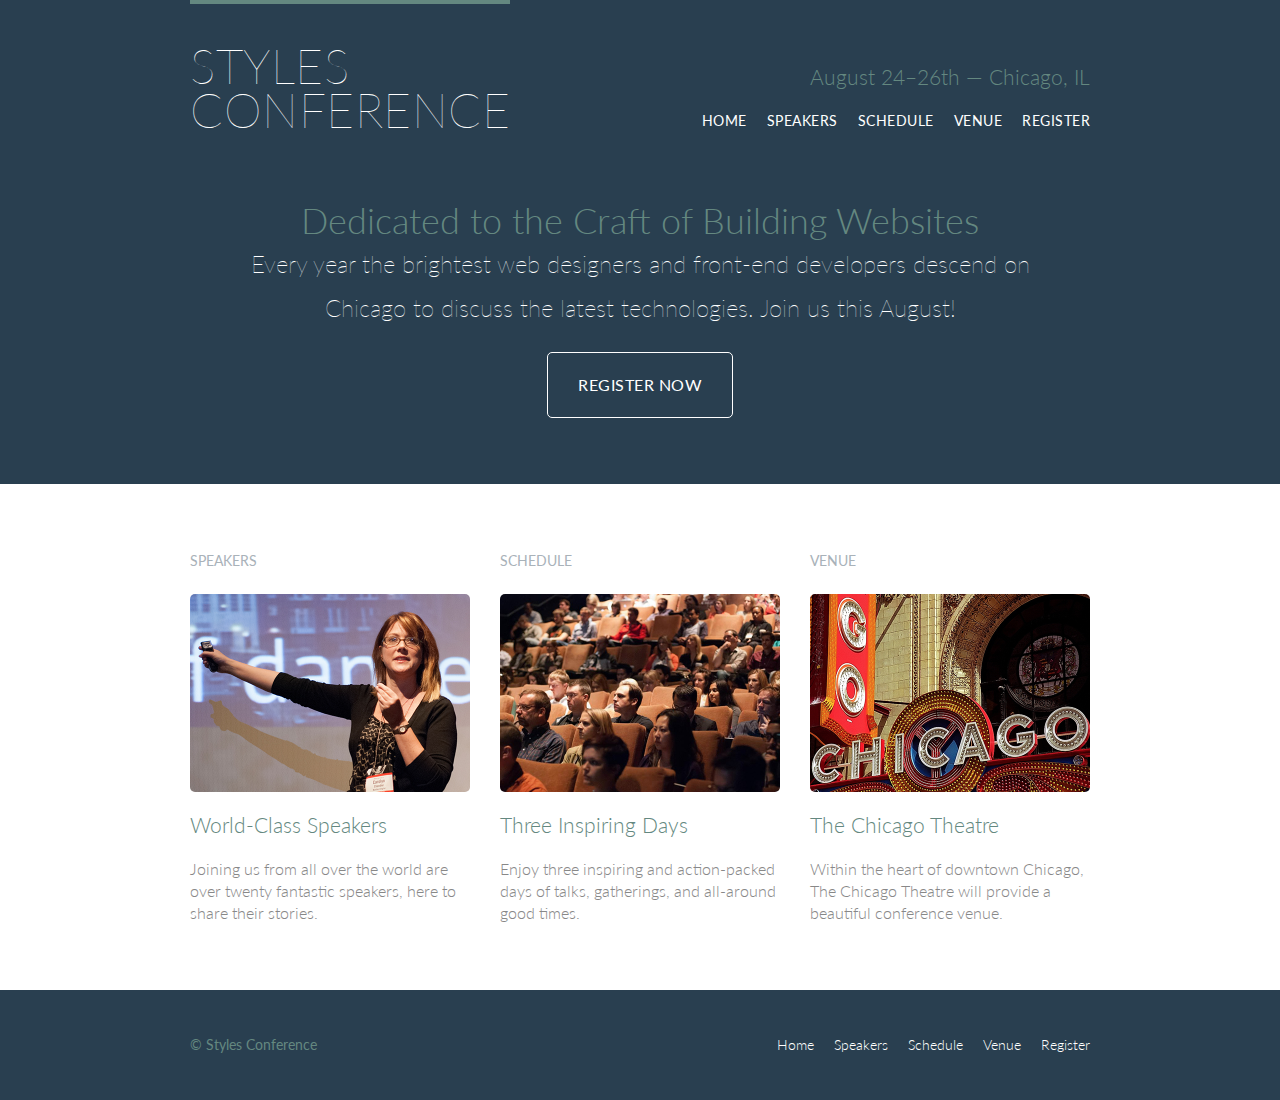
<file: index.html>
<!DOCTYPE html>
<html lang="en">
<head>
    <meta charset="utf-8">
    <title>Styles Conference</title>
    <link rel="stylesheet" href="assets/stylesheets/main.css">
    <link rel="stylesheet" href="http://fonts.googleapis.com/css?family=Lato:100,300,400">
</head>
<body>
    <header class="primary-header container group">
        <h1 class="logo">
            <a href="index.html">Styles <br> Conference</a>
        </h1>
        <h3 class="tagline">August 24&ndash;26th &mdash; Chicago, IL</h3>
        <nav class="nav primary-nav">
            <ul>
                <li><a href="index.html">Home</a></li><!--
                --><li><a href="speakers.html">Speakers</a></li><!--
                --><li><a href="schedule.html">Schedule</a></li><!--
                --><li><a href="venue.html">Venue</a></li><!--
                --><li><a href="register.html">Register</a></li>
            </ul>
        </nav>
    </header>
    <section class="hero container">
        <h2>Dedicated to the Craft of Building  Websites</h2>
        <p>Every year the brightest web designers and front-end developers descend on Chicago to discuss the latest technologies. Join us this August!</p>
        <a class="btn btn-alt" href="register.html">Register Now</a>
    </section>
    <section class="row">
        <div class="grid">
            <section class="teaser col-1-3">
                <h5>Speakers</h5>
                <a href="speakers.html">
                    <img src="assets/images/home/speakers.jpg" alt="Professional Speaker">
                    <h3>World-Class Speakers</h3>
                </a>
                <p>Joining us from all over the world are over twenty fantastic speakers, here to share their stories.</p>
            </section><!--
         --><section class="teaser col-1-3">
               <h5>Schedule</h5>
                <a href="schedule.html">
                    <img src="assets/images/home/schedule.jpg" alt="Audience">
                    <h3>Three Inspiring Days</h3>
                </a>
                <p>Enjoy three inspiring and action-packed days of talks, gatherings, and all-around good times.</p>
            </section><!--
         --><section class="teaser col-1-3">
                <h5>Venue</h5>
                <a href="venue.html">
                    <img src="assets/images/home/venue.jpg" alt="Chicago Theatre Marquee">
                    <h3>The Chicago Theatre</h3>
                </a>
                <p>Within the heart of downtown Chicago, The Chicago Theatre will provide a beautiful conference venue.</p>
            </section>
        </div>
    </section>
    <footer class="primary-footer container group">
        <small>&copy; Styles Conference</small>
        <nav class="nav">
            <ul>
                <li><a href="index.html">Home</a></li><!--
                --><li><a href="speakers.html">Speakers</a></li><!--
                --><li><a href="schedule.html">Schedule</a></li><!--
                --><li><a href="venue.html">Venue</a></li><!--
                --><li><a href="register.html">Register</a></li>
            </ul>
        </nav>
    </footer>
</body>
</html>
</file>
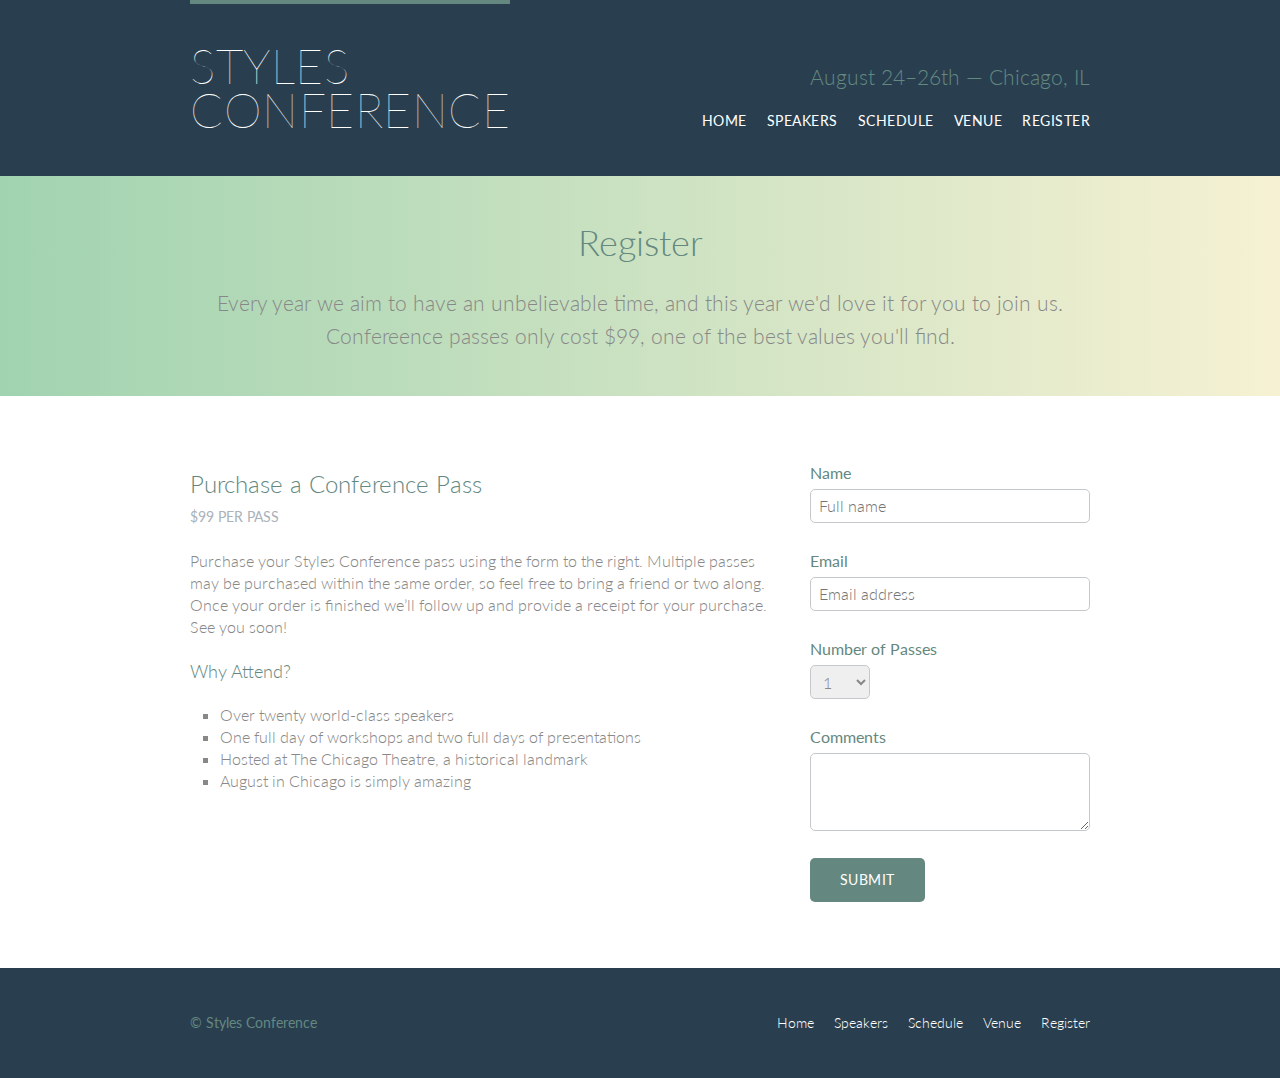
<file: register.html>
<!DOCTYPE html>
<html lang="en">
<head>
    <meta charset="utf-8">
    <title>Register</title>
    <link rel="stylesheet" href="assets/stylesheets/main.css">
    <link rel="stylesheet" href="http://fonts.googleapis.com/css?family=Lato:100,300,400">
</head>
<body>
    <header class="primary-header container group">
        <h1 class="logo">
            <a href="index.html">Styles <br> Conference</a>
        </h1>
        <h3 class="tagline">August 24&ndash;26th &mdash; Chicago, IL</h3>
        <nav class="nav primary-nav">
            <ul>
                <li><a href="index.html">Home</a></li><!--
                --><li><a href="speakers.html">Speakers</a></li><!--
                --><li><a href="schedule.html">Schedule</a></li><!--
                --><li><a href="venue.html">Venue</a></li><!--
                --><li><a href="register.html">Register</a></li>
            </ul>
        </nav>
    </header>
	<section class="row-alt">
	    <div class="lead container">
	 	   <h1>Register</h1>
	 	   <p>Every year we aim to have an unbelievable time, and this year we'd love it for you to join us. Confereence passes only cost $99, one of the best values you'll find.</p>
	 	</div>
    </section>
    <section class="row">
        <div class="grid">
            <section class="col-2-3">
                <h2>Purchase a Conference Pass</h2>
                <h5>$99 per Pass</h5>
                <p>Purchase your Styles Conference pass using the form to the right. Multiple passes may be purchased within the same order, so feel free to bring a friend or two along. Once your order is finished we&#8217;ll follow up and provide a receipt for your purchase. See you soon!</p>
                <h4>Why Attend?</h4>
                <ul class="why-attend">
                    <li>Over twenty world-class speakers</li>
                    <li>One full day of workshops and two full days of presentations</li>
                    <li>Hosted at The Chicago Theatre, a historical landmark</li>
                    <li>August in Chicago is simply amazing</li>
                </ul>
            </section><!--
            --><form class="col-1-3" action="#" method="post">
                <fieldset class="register-group">
                    <label>
                        Name
                        <input type="text" name="name" placeholder="Full name" required>
                    </label>
                    <label>
                        Email
                        <input type="email" name="email" placeholder="Email address" required>
                    </label>
                    <label>
                        Number of Passes
                        <select name="quantity" required>
                            <option value="1" selected>1</option>
                            <option value="2">2</option>
                            <option value="3">3</option>
                            <option value="4">4</option>
                            <option value="5">5</option>
                        </select>
                    </label>
                    <label>
                        Comments
                        <textarea name="comments"></textarea>
                    </label>
                </fieldset>
                <input class="btn btn-default" type="submit" name="submit value="Purchase">
            </form>
        </div>
    </section>
	<footer class="primary-footer container group">
	    <small>&copy; Styles Conference</small>
	    <nav class="nav">
            <ul>
                <li><a href="index.html">Home</a></li><!--
                --><li><a href="speakers.html">Speakers</a></li><!--
                --><li><a href="schedule.html">Schedule</a></li><!--
                --><li><a href="venue.html">Venue</a></li><!--
                --><li><a href="register.html">Register</a></li>
            </ul>
	    </nav>
	</footer>
</body>
</html>
</file>
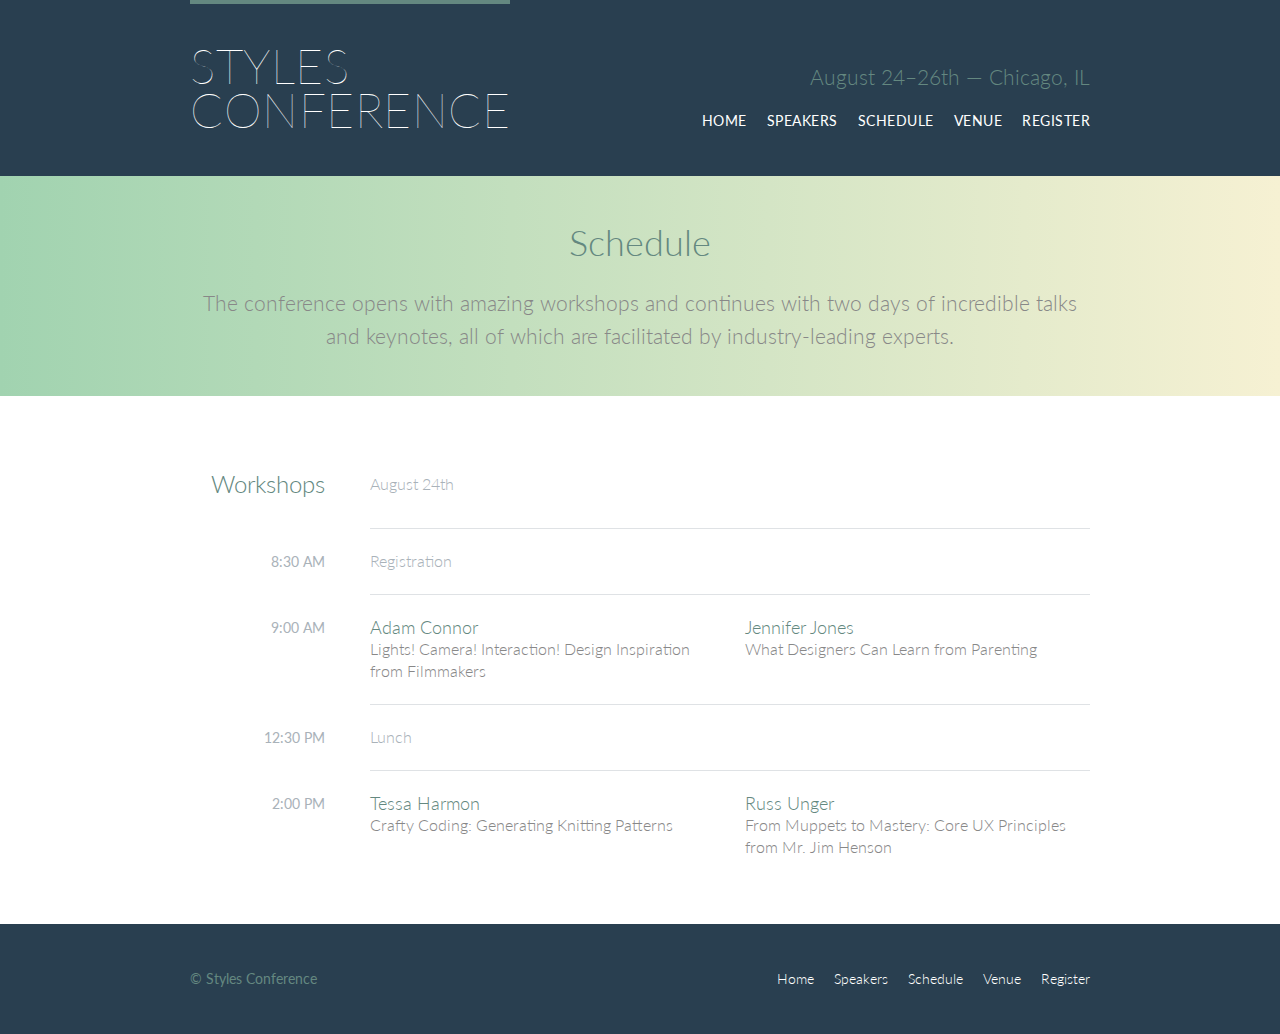
<file: schedule.html>
<!DOCTYPE html>
<html lang="en">
<head>
    <meta charset="utf-8">
    <title>Schedule</title>
    <link rel="stylesheet" href="assets/stylesheets/main.css">
    <link rel="stylesheet" href="http://fonts.googleapis.com/css?family=Lato:100,300,400">
</head>
<body>
    <header class="primary-header container group">
        <h1 class="logo">
            <a href="index.html">Styles <br> Conference</a>
        </h1>
        <h3 class="tagline">August 24&ndash;26th &mdash; Chicago, IL</h3>
        <nav class="nav primary-nav">
            <ul>
                <li><a href="index.html">Home</a></li><!--
                --><li><a href="speakers.html">Speakers</a></li><!--
                --><li><a href="schedule.html">Schedule</a></li><!--
                --><li><a href="venue.html">Venue</a></li><!--
                --><li><a href="register.html">Register</a></li>
            </ul>
        </nav>
    </header>
	<section class="row-alt">
	    <div class="lead container">
	 	   <h1>Schedule</h1>
	 	   <p>The conference opens with amazing workshops and continues with two days of incredible talks and keynotes, all of which are facilitated by industry-leading experts.</p>
	 	</div>
    </section>
    <section class="row">
        <div class="container">
            <table>
                <thead>
                    <tr>
                        <th scope="row">
                            Workshops
                        </th>
                        <td class="schedule-offset" colspan="2">
                            August 24th
                        </td>
                    </tr>
                </thead>
                <tbody>
                    <tr>
                        <th scope="row">
                            <time datetime="08:30:00">8:30 AM</time>
                        </th>
                        <td class="schedule-offset" colspan="2">
                            Registration
                        </td>
                    </tr>
                    <tr>
                        <th scope="row">
                            <time datetime="09:00:00">9:00 AM</time>
                        </th>
                        <td>
                            <a href="speakers.html#adam-connor">
                            <h4>Adam Connor</h4>
                            Lights! Camera! Interaction! Design Inspiration from Filmmakers
                            </a>
                        </td>
                        <td>
                            <a href="speakers.html#jennifer-jones">
                            <h4>Jennifer Jones</h4>
                            What Designers Can Learn from Parenting
                            </a>
                        </td>
                    </tr>
                    <tr>
                        <th scope="row">
                            <time datetime="12:30:00">12:30 PM</time>
                        </th>
                            <td class="schedule-offset" colspan="2">
                                Lunch
                            </td>
                    </tr>
                    <tr>
                        <th scope="row">
                            <time datetime="14:00">2:00 PM</time>
                        </th>
                        <td>
                            <a href="speakers.html#tessa-harmon">
                            <h4>Tessa Harmon</h4>
                            Crafty Coding: Generating Knitting Patterns
                            </a>
                        </td>
                        <td>
                            <a href="speakers.html#russ-unger">
                            <h4>Russ Unger</h4>
                            From Muppets to Mastery: Core UX Principles from Mr. Jim Henson
                            </a>
                        </td>
                    </tr>
                </tbody>
                </table>
    </div>
</section>
	<footer class="primary-footer container group">
	    <small>&copy; Styles Conference</small>
	    <nav class="nav">
            <ul>
                <li><a href="index.html">Home</a></li><!--
                --><li><a href="speakers.html">Speakers</a></li><!--
                --><li><a href="schedule.html">Schedule</a></li><!--
                --><li><a href="venue.html">Venue</a></li><!--
                --><li><a href="register.html">Register</a></li>
            </ul>
	    </nav>
	</footer>
</body>
</html>
</file>
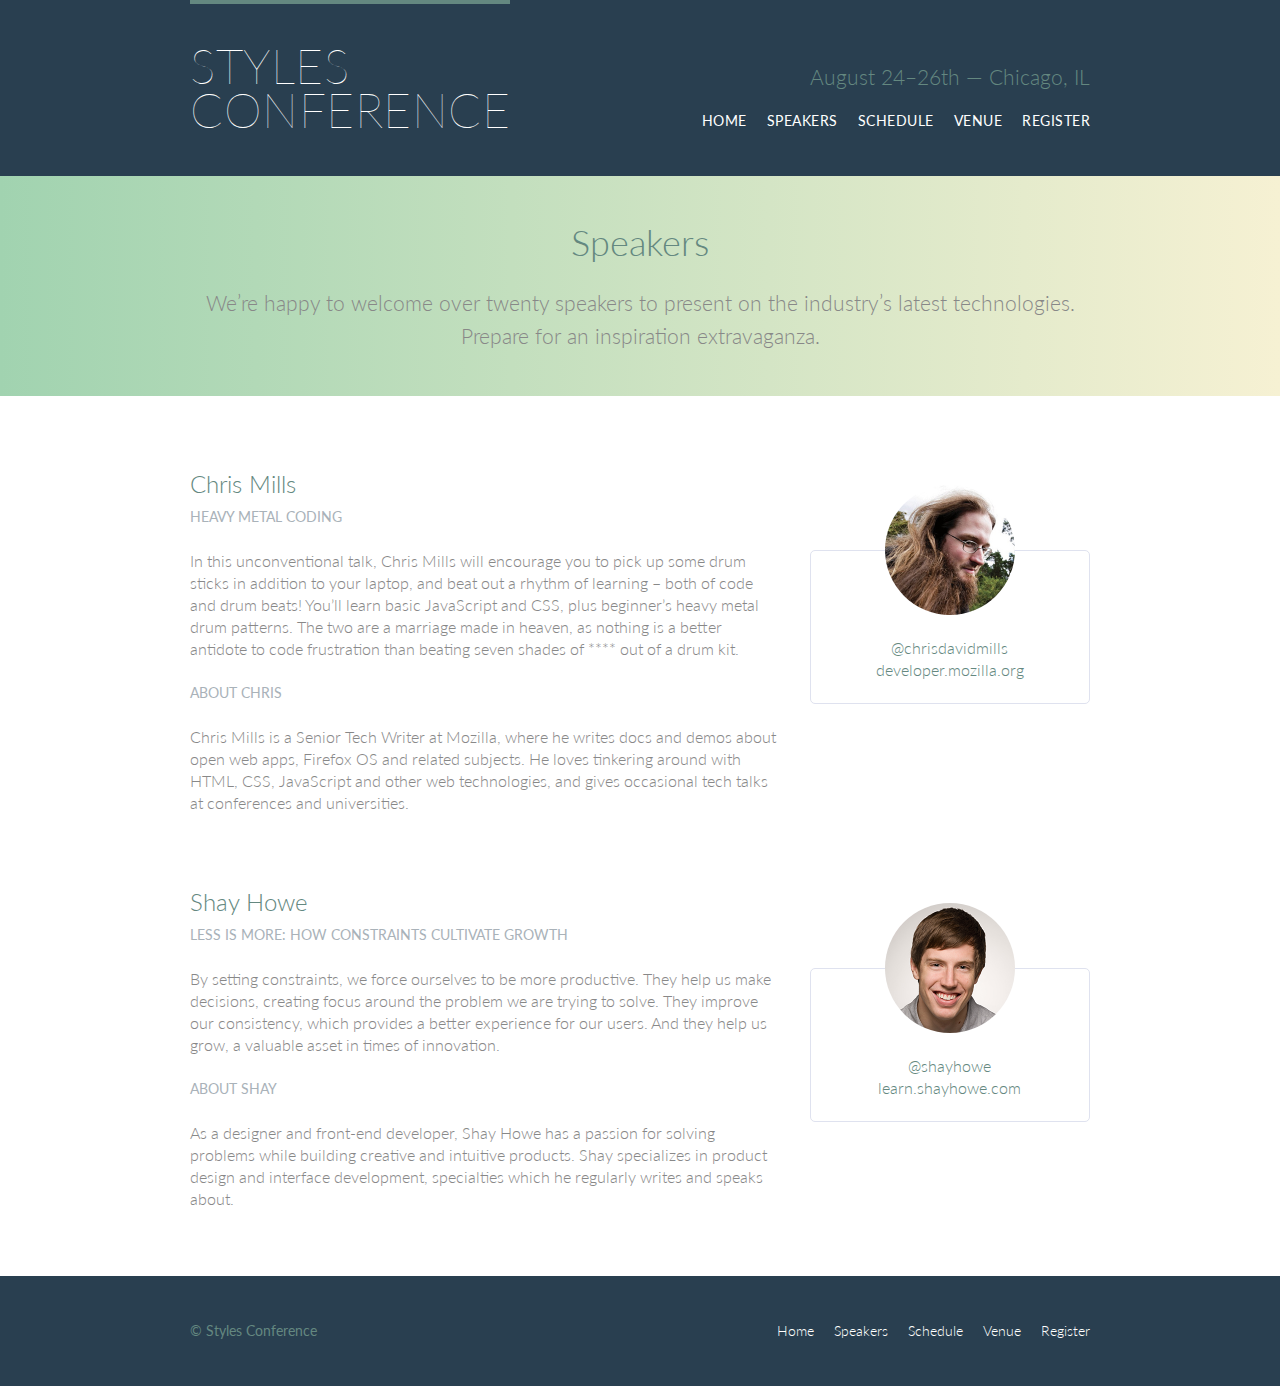
<file: speakers.html>
<!DOCTYPE html>
<html lang="en">
<head>
    <meta charset="utf-8">
    <title>Speakers</title>
    <link rel="stylesheet" href="assets/stylesheets/main.css">
    <link rel="stylesheet" href="http://fonts.googleapis.com/css?family=Lato:100,300,400">
</head>
<body>
    <header class="primary-header container group">
        <h1 class="logo">
            <a href="index.html">Styles <br> Conference</a>
        </h1>
        <h3 class="tagline">August 24&ndash;26th &mdash; Chicago, IL</h3>
        <nav class="nav primary-nav">
            <ul>
                <li><a href="index.html">Home</a></li><!--
                --><li><a href="speakers.html">Speakers</a></li><!--
                --><li><a href="schedule.html">Schedule</a></li><!--
                --><li><a href="venue.html">Venue</a></li><!--
                --><li><a href="register.html">Register</a></li>
            </ul>
        </nav>
   </header>
	<section class="row-alt">
	    <div class="lead container">
	 	   <h1>Speakers</h1>
	 	   <p>We&#8217;re happy to welcome over twenty speakers to present on the industry&#8217;s latest technologies. Prepare for an inspiration extravaganza.</p>
	 	</div>
    </section>
    <section class="row">
    	<div class="grid">
	        <section class="speaker" id="chris-mills">
		        <div class="col-2-3">
		            <h2>Chris Mills</h2>
		            <h5>Heavy Metal Coding</h5>
		            <p>In this unconventional talk, Chris Mills will encourage you to pick up some drum sticks in addition to your laptop, and beat out a rhythm of learning &#8211; both of code and drum beats! You&#8217;ll learn basic JavaScript and CSS, plus beginner&#8217;s heavy metal drum patterns. The two are a marriage made in heaven, as nothing is a better antidote to code frustration than beating seven shades of **** out of a drum kit.</p>
		            <h5>About Chris</h5>
		            <p>Chris Mills is a Senior Tech Writer at Mozilla, where he writes docs and demos about open web apps, Firefox OS and related subjects. He loves tinkering around with HTML, CSS, JavaScript and other web technologies, and gives occasional tech talks at conferences and universities.</p>
		        </div><!--
	        	--><aside class="col-1-3">
		            <div class="speaker-info">
	                    <img src="assets/images/speakers/chris-mills.jpg" alt="Chris Mills">
		              <ul>
		                <li><a href="https://twitter.com/chrisdavidmills">@chrisdavidmills</a></li>
		                <li><a href="https://developer.mozilla.org/">developer.mozilla.org</a></li>
		              </ul>
		            </div>
	        	</aside>
	        </section>
	   		<section id="shay-howe">
	    		<div class="col-2-3">
	    			<h2>Shay Howe</h2>
	    			<h5>Less Is More: How Constraints Cultivate Growth</h5>
	    			<p>By setting constraints, we force ourselves to be more productive. They help us make decisions, creating focus around the problem we are trying to solve. They improve our consistency, which provides a better experience for our users. And they help us grow, a valuable asset in times of innovation.</p>
	    			<h5>About Shay</h5>
	    			<p>As a designer and front-end developer, Shay Howe has a passion for solving problems while building creative and intuitive products. Shay specializes in product design and interface development, specialties which he regularly writes and speaks about.</p>
	    		</div><!--
	    		--><aside class="col-1-3">
	    			<div class="speaker-info">
	                    <img src="assets/images/speakers/shay-howe.jpg" alt="Shay Howe">
	    				<ul>
	    					<li><a href="https://twitter.com/shayhowe">@shayhowe</a></li>
	    					<li><a href="http://learn.shayhowe.com/">learn.shayhowe.com</a></li>
	    				</ul>
	    			</div>
	    		</aside>
    		</section>
    	</div>
    </section>
	<footer class="primary-footer container group">
	    <small>&copy; Styles Conference</small>
	    <nav class="nav">
            <ul>
                <li><a href="index.html">Home</a></li><!--
                --><li><a href="speakers.html">Speakers</a></li><!--
                --><li><a href="schedule.html">Schedule</a></li><!--
                --><li><a href="venue.html">Venue</a></li><!--
                --><li><a href="register.html">Register</a></li>
            </ul>
	    </nav>
	</footer>
</body>
</html>
</file>
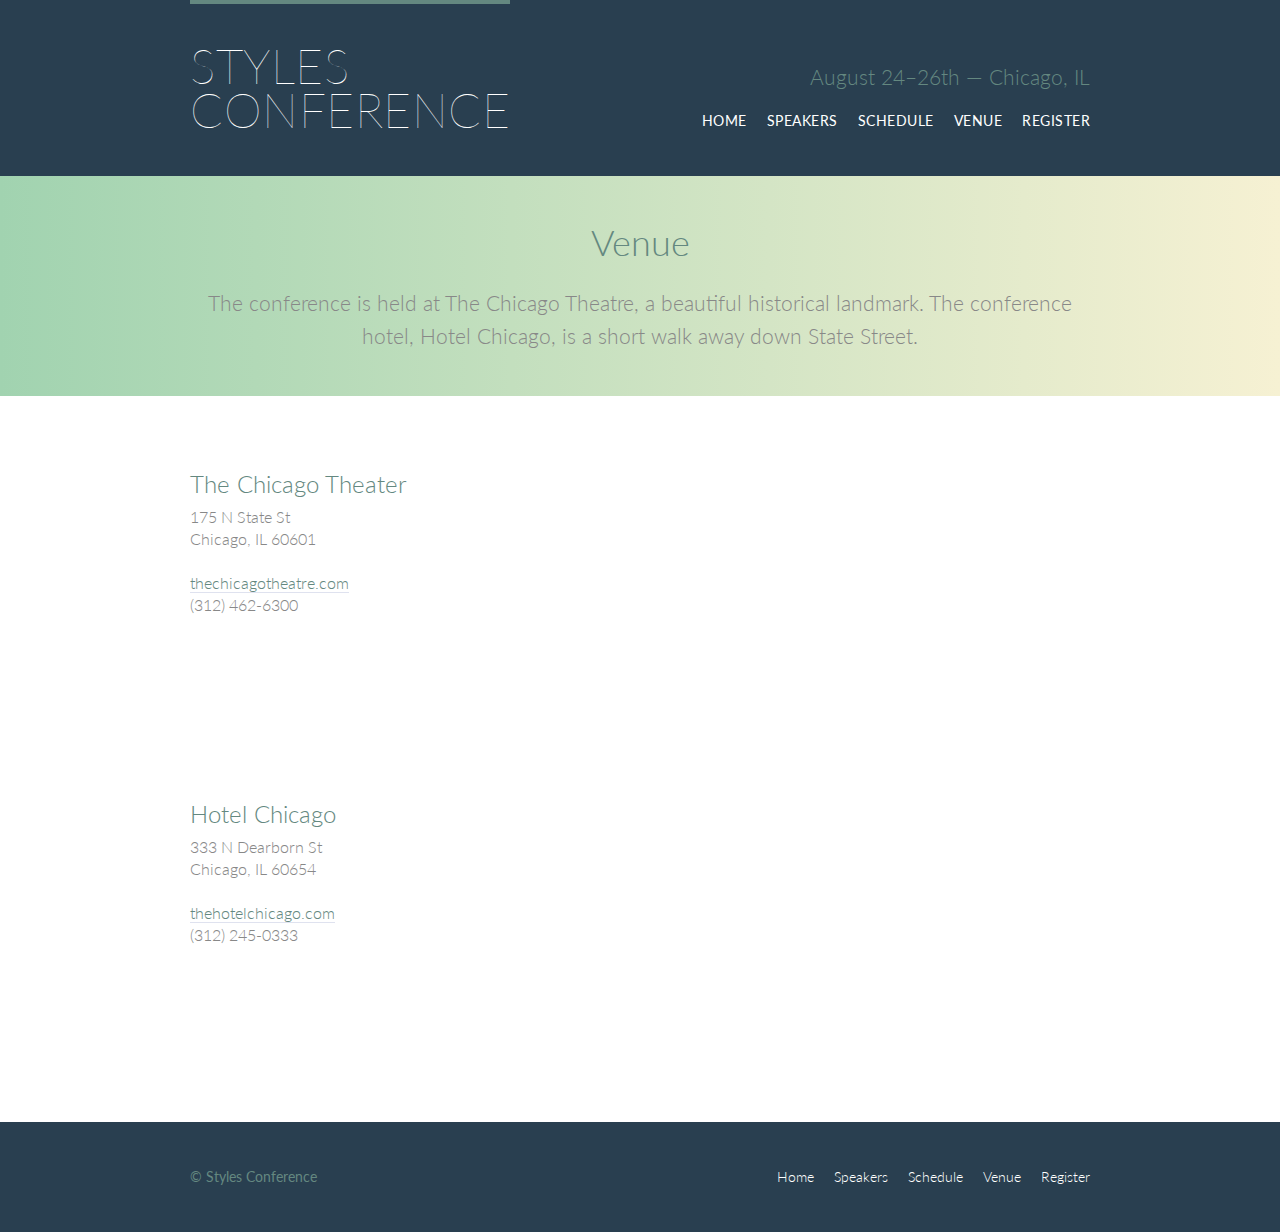
<file: venue.html>
<!DOCTYPE html>
<html lang="en">
<head>
    <meta charset="utf-8">
    <title>Venue</title>
    <link rel="stylesheet" href="assets/stylesheets/main.css">
    <link rel="stylesheet" href="http://fonts.googleapis.com/css?family=Lato:100,300,400">
</head>
<body>
    <header class="primary-header container group">
        <h1 class="logo">
            <a href="index.html">Styles <br> Conference</a>
        </h1>
        <h3 class="tagline">August 24&ndash;26th &mdash; Chicago, IL</h3>
        <nav class="nav primary-nav">
            <ul>
                <li><a href="index.html">Home</a></li><!--
                --><li><a href="speakers.html">Speakers</a></li><!--
                --><li><a href="schedule.html">Schedule</a></li><!--
                --><li><a href="venue.html">Venue</a></li><!--
                --><li><a href="register.html">Register</a></li>
            </ul>
        </nav>
    </header>
	<section class="row-alt">
	    <div class="lead container">
	 	   <h1>Venue</h1>
	 	   <p>The conference is held at The Chicago Theatre, a beautiful historical landmark. The conference hotel, Hotel Chicago, is a short walk away down State Street.</p>
	 	</div>
    </section>
    <section class="row">
        <div class="grid">
            <section class="venue-theatre">
                <div class="col-1-3">
                    <h2>The Chicago Theater</h2>
                    <p>175 N State St <br> Chicago, IL 60601</p>
                    <p><a href="http://www.thechicagotheatre.com/">thechicagotheatre.com</a> <br> (312) 462-6300</p>
                </div><!--
                --><iframe class="venue-map col-2-3" src="https://www.google.com/maps/embed?pb=!1m14!1m8!1m3!1d5940.758624734568!2d-87.6249313!3d41.8846989!3m2!1i1024!2i768!4f13.1!3m3!1m2!1s0x880e2ca55810a493%3A0x4700ddf60fcbfad6!2sThe+Chicago+Theatre!5e0!3m2!1sen!2sus!4v1431577279063" width="800" height="600" frameborder="0" style="border:0"></iframe>
            </section>
            <section class="venue-hotel">
                <div class="col-1-3">
                    <h2>Hotel Chicago</h2>
                    <p>333 N Dearborn St <br> Chicago, IL 60654</p>
                    <p><a href="http://www.thehotelchicago.com">thehotelchicago.com</a> <br> (312) 245-0333</p>
                </div><!--
                --><iframe class="venue-map col-2-3" src="https://www.google.com/maps/embed?pb=!1m14!1m8!1m3!1d5940.500425406089!2d-87.6264917!3d41.8874757!3m2!1i1024!2i768!4f13.1!3m3!1m2!1s0x880e2cb1da049173%3A0xa5c91d255a775f0b!2sHotel+Chicago!5e0!3m2!1sen!2sus!4v1431577102943" width="800" height="600" frameborder="0" style="border:0"></iframe> 
            </section>
        </div>
        
    </section>
	<footer class="primary-footer container group">
	    <small>&copy; Styles Conference</small>
	    <nav class="nav">
            <ul>
                <li><a href="index.html">Home</a></li><!--
                --><li><a href="speakers.html">Speakers</a></li><!--
                --><li><a href="schedule.html">Schedule</a></li><!--
                --><li><a href="venue.html">Venue</a></li><!--
                --><li><a href="register.html">Register</a></li>
            </ul>
	    </nav>
	</footer>
</body>
</html>
</file>
<file: assets/stylesheets/main.css>
/* Eric Meyer's Reset CSS v2.0 - http://cssreset.com */
html,body,div,span,applet,object,iframe,h1,h2,h3,h4,h5,h6,p,blockquote,pre,a,abbr,acronym,address,big,cite,code,del,dfn,em,img,ins,kbd,q,s,samp,small,strike,strong,sub,sup,tt,var,b,u,i,center,dl,dt,dd,ol,ul,li,fieldset,form,label,legend,table,caption,tbody,tfoot,thead,tr,th,td,article,aside,canvas,details,embed,figure,figcaption,footer,header,hgroup,menu,nav,output,ruby,section,summary,time,mark,audio,video{border:0;font-size:100%;font:inherit;vertical-align:baseline;margin:0;padding:0}article,aside,details,figcaption,figure,footer,header,hgroup,menu,nav,section{display:block}body{line-height:1}ol,ul{list-style:none}blockquote,q{quotes:none}blockquote:before,blockquote:after,q:before,q:after{content:none}table{border-collapse:collapse;border-spacing:0}

/* Buttons */

.btn {
    border-radius: 5px;
    color: #fff;
    cursor: pointer;
    font-weight: 400;
    letter-spacing: .5px;
    text-transform: uppercase;
    display: inline-block;
    margin: 0;
}
.btn-alt {
    border: 1px solid #fff;
    padding: 10px 30px;
}
.btn-alt:hover {
    background: #fff;
    color: #648880;
}
.btn-default {
    border: 0;
    background: #648880;
    padding: 11px 30px;font-size: 14px;
}
.btn-default:hover {
    background: #77a198;
}

/* Clearfix */

.group:before, .group:after {
    content: "";
    display: table;
}
.group:after {
    clear: both;
}
.group: {
    clear: both;
    *zoom: 1;
}

/* Custom Styles */

body {
    background: #293f50;
    color: #888;
    font: 300 16px/22px "Lato", "Open Sans", "Helvetica Neue", Helvetica, Arial, sans-serif;
}

/* Grid */

*, *:before, *:after {
    -webkit-box-sizing: border-box;
    -moz-box-sizing: border-box;
    box-sizing: border-box;
}

.grid, .container {
    width: 960px;
    margin: 0 auto;
}
.container {
    padding: 0px 30px;
}
.col-1-3, .col-2-3 {
    display: inline-block;
    vertical-align: top;
}
.grid, .col-1-3, .col-2-3 {
    padding-left: 15px;
    padding-right: 15px;
}
.col-1-3 {
    width: 33.33%;
}
.col-2-3 {
    width: 66.66%;
}

/* Home */

.hero {
    padding: 22px 80px 66px 80px;
    color: #fff;
    line-height: 44px;
    text-align: center;
}
.hero h2 {
    font-size: 36px;
}
.hero p {
    font-size: 24px;
    font-weight: 100;
}
.teaser img {
    border-radius: 5px;
    display: block;
    margin-bottom: 22px;
    max-width: 100%;
}
.teaser a:hover h3 {
    color: #a9b2b9;
}

/* Leads */

.lead {
    text-align: center;
}
.lead p {
    font-size: 21px;
    line-height: 33px;
}

/* Links */

a {
    color: #648880;
    text-decoration: none;
}
a:hover {
    color: #a9b2b9;
}
p a {
    border-bottom: 1px solid #dfe2ef;
}
.primary-header a, .primary-footer a {
    color: #fff;
}
.primary-header a:hover, .primary-footer a:hover {
    color: #648880;
}

/* Navigation */

.nav {
    text-align: right;
}
.nav li {
    display: inline-block;
    margin: 0 10px;
    vertical-align: top;
}
.nav li:last-child {
    margin-right: 0;
}

/* Primary Footer */

.primary-footer small {
    float: left;
    font-weight: 400;
}
.primary-footer {
    padding-bottom: 44px;
    padding-top: 44px;
    color: #648880;
    font-size: 14px;
}

/* Primary Header */

.logo {
    float: left;
    border-top: 4px solid #648880;
    padding: 40px 0 22px 0;
    font-size: 48px;
    font-weight: 100;
    letter-spacing: .5px;
    line-height: 44px;
    text-transform: uppercase;
}
.tagline {
    margin: 66px 0 22px 0;
    text-align: right;
}
.primary-nav {
    font-size: 14px;
    font-weight: 400;
    letter-spacing: .5px;
    text-transform: uppercase;
}

/* Register*/

form {
    margin-bottom: 22px;
}
input, select, textarea {
    font: 300 16px/22px "Lato", "Open Sans", "Helvetica Neue", Helvetica, Arial, sans-serif;
}
.register-group label {
    color: #648880;
    cursor: pointer;
    font-weight: 400;
}
.register-group input, .register-group select, .register-group textarea {
    border: 1px solid #c6c9cc;
    border-radius: 5px;
    color: #888;
    display: block;
    margin: 5px 0 27px 0;
    padding: 5px 8px;
}
.register-group input, .register-group textarea {
    width: 100%;
}
.register-group select {
    height: 34px;
    width: 60px;
}
.register-group textarea {
    height: 78px;
}
.why-attend {
    list-style: square;
    margin: 0 0 22px 30px;
}

/* Rows */

.row, .row-alt {
    min-width: 960px;
}
.row {
    background: #fff;
    padding: 66px 0 44px 0;
}
.row-alt {
    background: #cbe2c1;
    background: -webkit-linear-gradient(to right, #a1d3b0, #f6f1d3);
    background: -moz-linear-gradient(to right, #a1d3b0, #f6f1d3);
    background: linear-gradient(to right, #a1d3b0, #f6f1d3);
    padding: 44px 0 22px 0;
}

/* Schedule */

table {
    margin-bottom: 44px;
    width: 100%;
}
table:last-child {
    margin-bottom: 0;
}
th, td {
    padding-bottom: 22px;
    vertical-align: top;
}
th {
    padding-right: 45px;
    text-align: right;
    width: 20%;
}
td {
    width: 40%;
}
thead {
    line-height: 44px;
}
thead th {
    color: #648880;
    font-size: 24px;
}
tbody th {
    color: #a9b2b9;
    font-size: 14px;
    font-weight: 400;
    padding-top: 22px;
    text-transform: uppercase;
}
tbody td {
    border-top: 1px solid #dfe2e5;
    padding-top: 21px;
}
tbody td:first-of-type {
    padding-right: 15px;
}
tbody td:last-of-type {
    padding-left: 15px;
}
tbody td:only-of-type {
    padding-left: 0;
    padding-right: 0;
}
table a {
    color: #888;
}
table h4 {
    margin-bottom: 0;
}
.schedule-offset {
    color: #a9b2b9;
}

/* Speakers */

.speaker {
    margin-bottom: 44px;
}
.speaker-info {
    border: 1px solid #dfe2ef;
    border-radius: 5px;
    margin-top: 88px;
    padding-bottom: 22px;
    text-align: center;
}
.speaker-info img {
    border-radius: 50%;
    height: 130px;
    vertical-align: top;
    margin: -66px 0 22px 0;
}

/* Typography */

h1, h3, h4, h5, p {
    margin-bottom: 22px;
}
h1, h2, h3, h4 {
    color: #648880;
}
h1 {
    font-size: 36px;
    line-height: 44px;
}
h2 {
    font-size: 24px;
    line-height: 44px;
}
h3 {
    font-size: 21px;
}
h4 {
    font-size: 18px;
}
h5 {
    color: #a9b2b9;
    font-size: 14px;
    font-weight: 400;
    text-transform: uppercase;
}
strong {
    font-weight: 400;
}
cite, em {
    font-style: italic;
}

/*venue*/

.venue-theatre {
    margin-bottom: 66px;
}
.venue-hotel {
    margin-bottom: 22px;
}
.venue-map {
    height: 264px;
}
</file>
